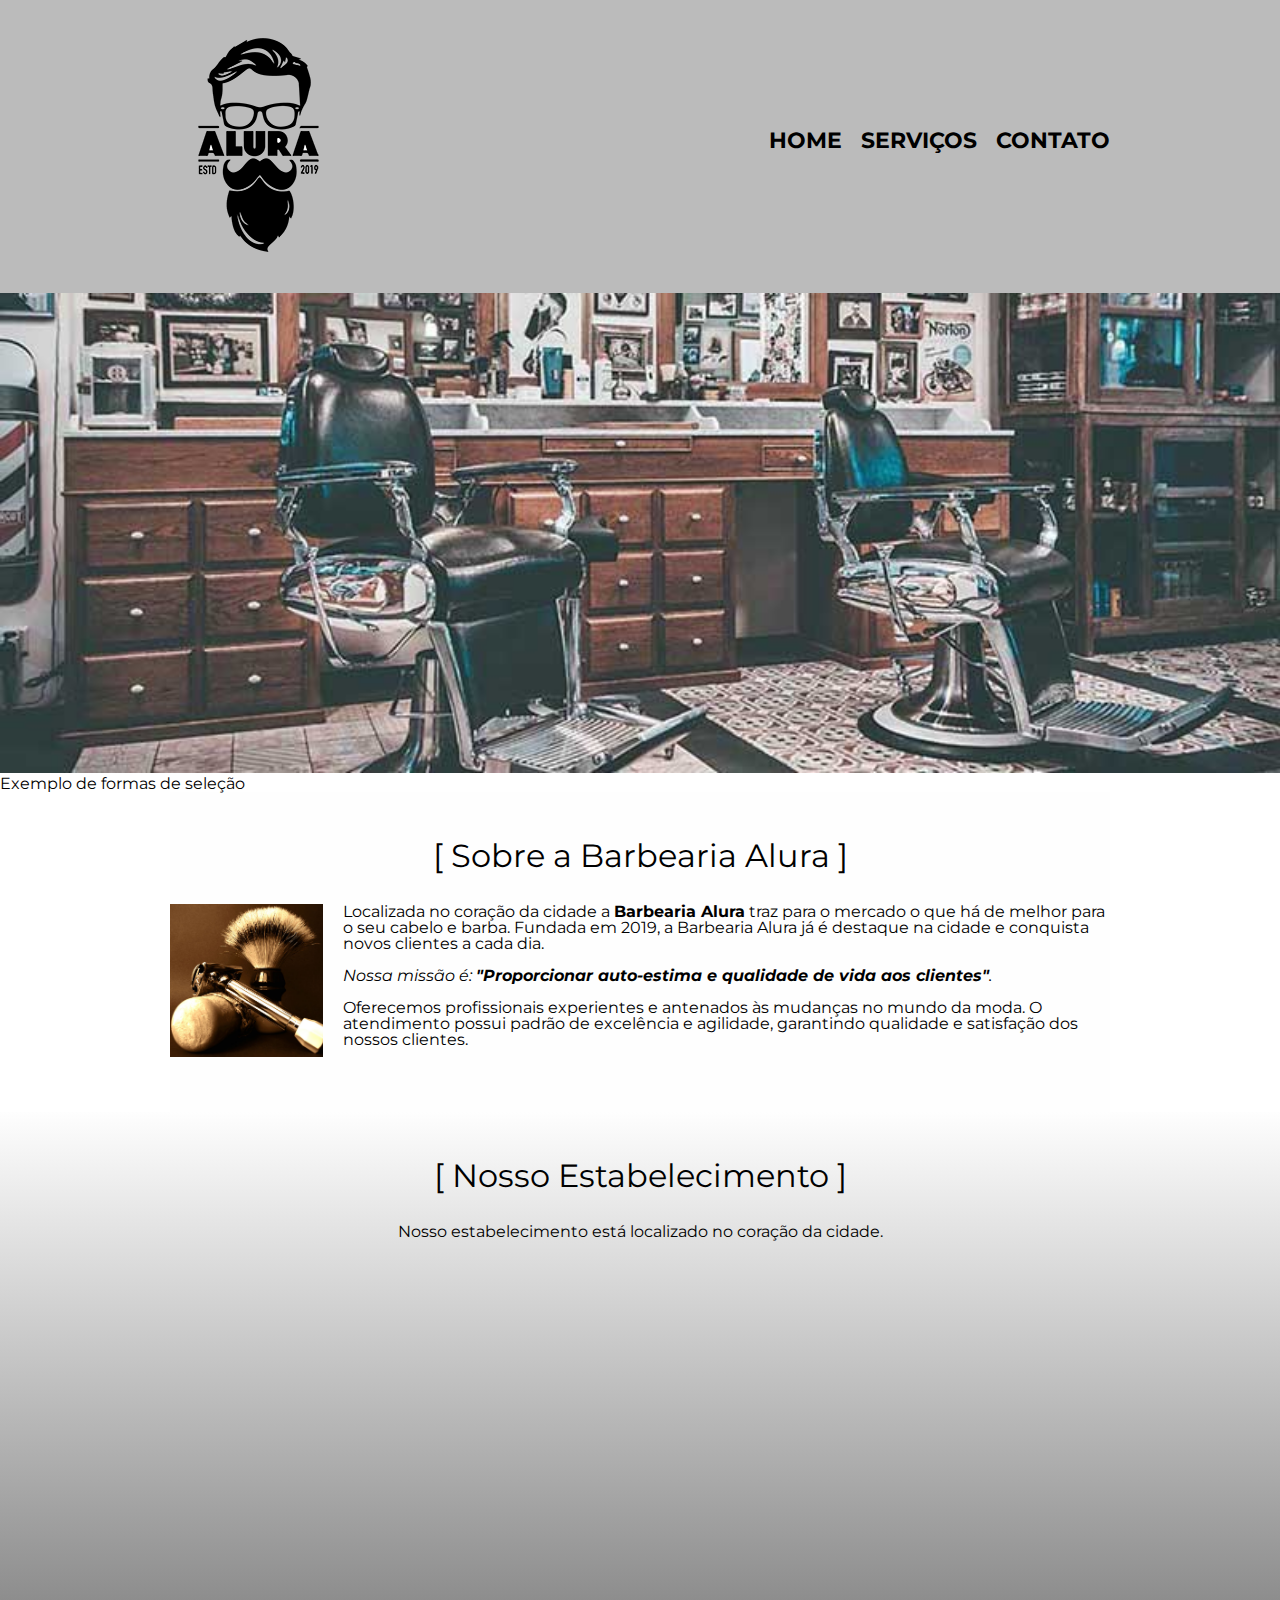
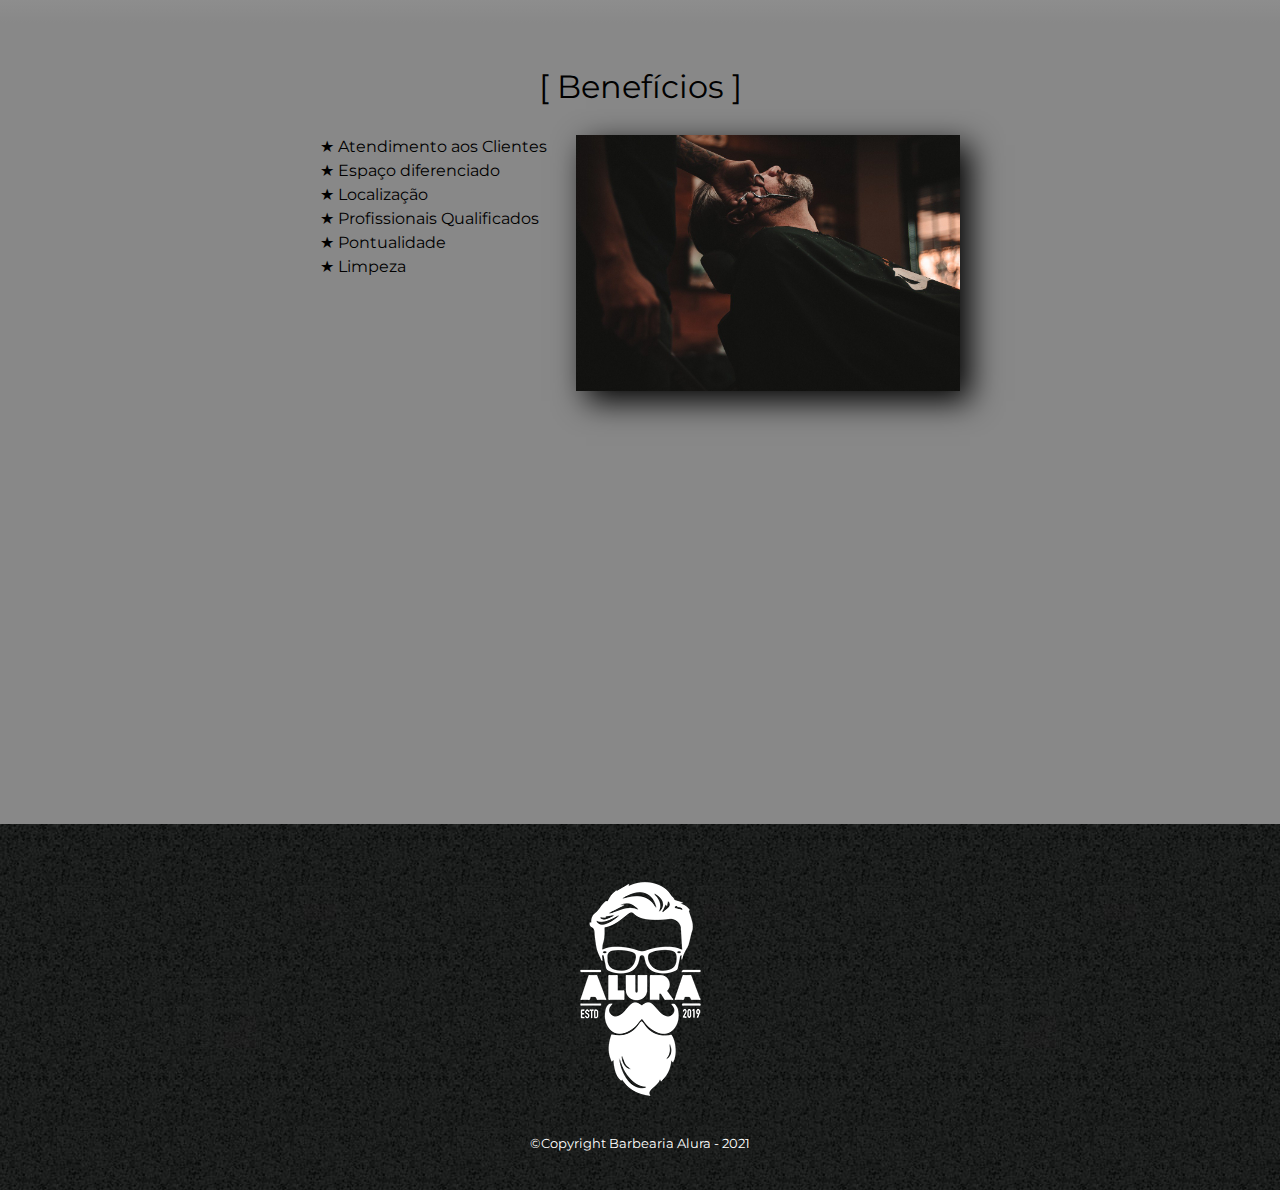
<file: index.html>
<!DOCTYPE html>
<html lang="pt-br">

<head>
	<meta charset="UTF-8">
	<meta name="viewport" content="width=device-width">
	<title>Barbearia Alura</title>
	<link rel="stylesheet" href="reset.css">
	<link rel="stylesheet" href="style.css">
	<link href="https://fonts.googleapis.com/css?family=Montserrat&display=swap" rel="stylesheet">
</head>

<body>
	<header>
		<div class="caixa">
			<h1><img src="logo.png"></h1>
			<nav>
				<ul>
					<li><a href="index.html">Home</a></li>
					<li><a href="servicos.html">Serviços</a></li>
					<li><a href="contato.html"> Contato</a></li>
				</ul>
			</nav>
		</div>
	</header>

	<img class="banner" src="banner.jpg">

	<main>
		<p>Exemplo de formas de seleção</p>
		<section class="principal">
			<h2 class="titulo-principal">Sobre a Barbearia Alura</h2>

			<img class="utensilios" src="utensilios.jpg" alt="Utensilios de barbeiro">
			<p>Localizada no coração da cidade a <strong>Barbearia Alura</strong> traz para o mercado o que há de melhor
				para o seu cabelo e barba. Fundada em 2019, a Barbearia Alura já é destaque na cidade e conquista novos
				clientes a cada dia.</p>

			<p id="missao"><em>Nossa missão é: <strong>"Proporcionar auto-estima e qualidade de vida aos
						clientes"</strong>.</em></p>

			<p>Oferecemos profissionais experientes e antenados às mudanças no mundo da moda. O atendimento possui
				padrão de
				excelência e agilidade, garantindo qualidade e satisfação dos nossos clientes.</p>
		</section>

		<section class="mapa">
			<h3 class="titulo-principal">Nosso Estabelecimento</h3>
			<p>Nosso estabelecimento está localizado no coração da cidade.</p>
			
			<div class="mapa-conteudo">
				<iframe
				src="https://www.google.com/maps/embed?pb=!1m18!1m12!1m3!1d3656.448598130907!2d-46.634653385542414!3d-23.588239368469353!2m3!1f0!2f0!3f0!3m2!1i1024!2i768!4f13.1!3m3!1m2!1s0x94ce5a2b2ed7f3a1%3A0xab35da2f5ca62674!2sCaelum%20-%20Escola%20de%20Tecnologia!5e0!3m2!1spt-BR!2sbr!4v1580916426151!5m2!1spt-BR!2sbr"
				width="100%" height="300" frameborder="0" style="border:0;" allowfullscreen=""></iframe>
			</div>
		</section>

		<section class="beneficios">
			<h3 class="titulo-principal">Benefícios</h3>

			<div class="conteudo-benef">
				<ul class="lista-beneficios">
					<li class="itens">Atendimento aos Clientes</li>
					<li class="itens">Espaço diferenciado</li>
					<li class="itens">Localização</li>
					<li class="itens">Profissionais Qualificados</li>
					<li class="itens">Pontualidade</li>
					<li class="itens">Limpeza</li>
				</ul><img src="beneficios.jpg" class="imagem-beneficios">
			</div>

			<div class="video">
				<iframe width="100%" height="315" src="https://www.youtube.com/embed/wcVVXUV0YUY" frameborder="0"
					allow="accelerometer; autoplay; encrypted-media; gyroscope; picture-in-picture"
					allowfullscreen></iframe>
			</div>
		</section>
	</main>
	<footer>
		<img src="logo-branco.png">
		<p class="rodape">&copy;Copyright Barbearia Alura - 2021</p>
	</footer>

</body>

</html>
</file>
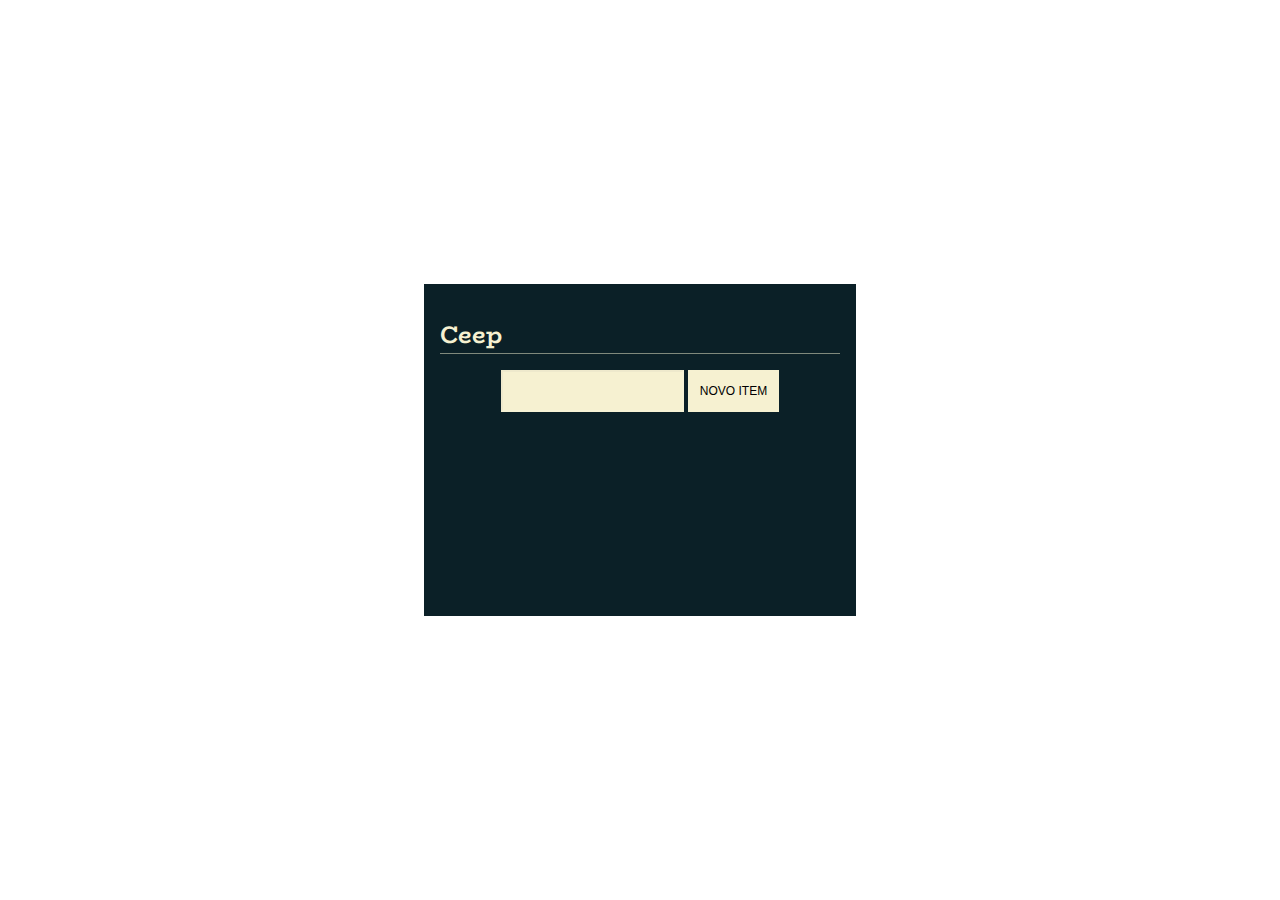
<file: Js_Web/index.html>
<!DOCTYPE html>
<html lang="pt-br">
<head>
    <meta charset="UTF-8">
    <meta name="viewport" content="width=device-width, initial-scale=1.0">
    <link rel="stylesheet" href="style.css">
    <link rel="stylesheet" href="https://fonts.googleapis.com/css2?family=BioRhyme&amp;family=Space+Mono&amp;display=swap">
    <link rel="stylesheet" href="https://fonts.googleapis.com/icon?family=Material+Icons">
    <title>Ceep</title>
</head>

<body>
    <div class="app">
        <div class="todo-list">
            <h1 class="title">Ceep</h1>
            
            <form class="form" action="">
                <input class="form-input" type="text" data-form-input>
                <button class="form-button" data-form-button>Novo Item</button>
                <!--class para configurar CSS e data para JavaScript-->
            </form>

            <ul class="list" data-list>
            <!--<li class="task">
                <p class="content"></p>
            </li>-->
            </ul>      
        </div>
    </div>
    <script type="module" src="main.js"></script>
</body>
</html>
</file>
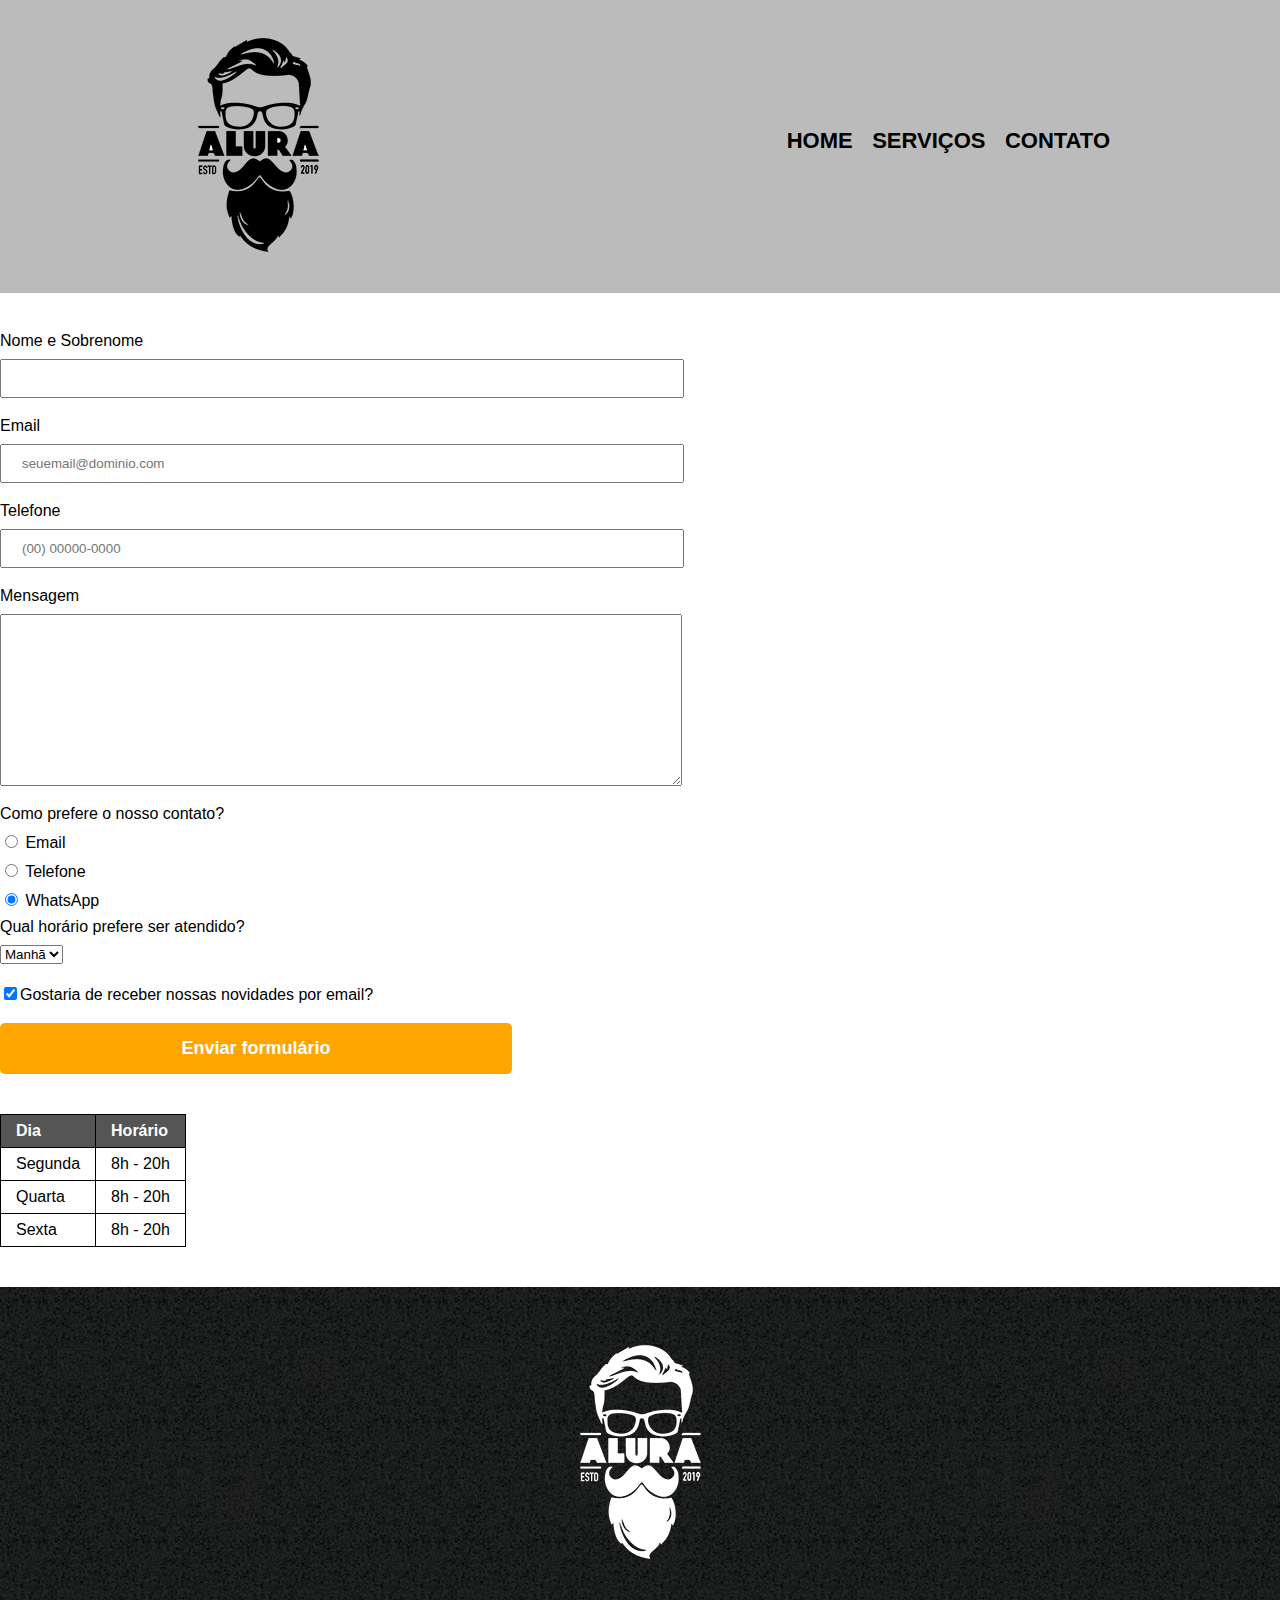
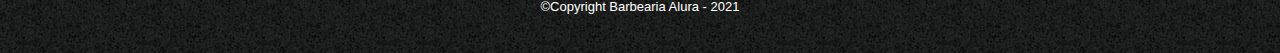
<file: contato.html>
<!DOCTYPE html>
<html lang= "pt-br">
    <head>
        <meta charset="UTF-8">
        <title> Contato - Barbearia Alura</title>
        <link rel="stylesheet" href= "reset.css"> 
        <link rel="stylesheet" href="style.css">  
    </head>

    <body>
        <header>
            <div class="caixa">            
                <h1><img src="logo.png" alt="Logo da Barbearia Alura"></h1>
                <nav>
                    <ul>
                        <li><a href="index.html">Home</a></li>
                        <li><a href="servicos.html">Serviços</a></li>
                        <li><a href="contato.html"> Contato</a></li>
                    </ul>
                </nav>
        </div>
        </header>

        <main>
            <form>
                <label for="nomeSobrenome">Nome e Sobrenome</label>
                <input type="text" id="nomeSobrenome" class="input-padrao" required>

                <label for="email">Email</label>
                <input type="email" id="email" class="input-padrao" required placeholder="seuemail@dominio.com">

                <label for="telefone">Telefone</label>
                <input type="tel" id="telefone" class="input-padrao" placeholder="(00) 00000-0000">

                <label for="mensagem">Mensagem</label>
                <textarea cols="70" rows="10" id="mensagem" class="input-padrao" required></textarea>

                <fieldset>
                    <legend>Como prefere o nosso contato?</legend>
                    <label for="radio-email"><input type="radio" name="contato" value="email" id="radio-email"> Email</label>
                    
                    <label for="radio-telefone"><input type="radio" name="contato" value="telefone" id="radio-telefone"> Telefone</label>
                    
                    <label for="radio-whatsapp"><input type="radio" name="contato" value="whatsapp" id="radio-whatsapp" checked> WhatsApp</label> 
                </fieldset> 

                <fieldset>
                <legend>Qual horário prefere ser atendido?</legend>  <!-- dropdown -->
                    <select>
                        <option >Manhã</option>
                        <option >Tarde</option>
                        <option >Noite</option>
                    </select>
                </fieldset>

                <label class="checkbox"><input type="checkbox" checked>Gostaria de receber nossas novidades por email?</label>

                <input type="submit" value="Enviar formulário" class="enviar">    
            </form>

            <table>
                <thead>
                    <tr>
                        <td>Dia</td>
                        <td>Horário</td>
                    </tr>
            </thead>
                <tbody>
                    <tr>
                        <td>Segunda</td>
                        <td>8h - 20h</td>
                    </tr>
                    <tr>
                        <td>Quarta</td>
                        <td>8h - 20h</td>
                    </tr>
                    <tr>
                        <td>Sexta</td>
                        <td>8h - 20h</td>
                    </tr>
                </tbody>
            </table>

        </main>

        <footer>
            <img src="logo-branco.png" alt="Logo da Barbearia Alura">
            <p class="rodape">&copy;Copyright Barbearia Alura - 2021</p>
        </footer>
    </body>

</html>
</file>
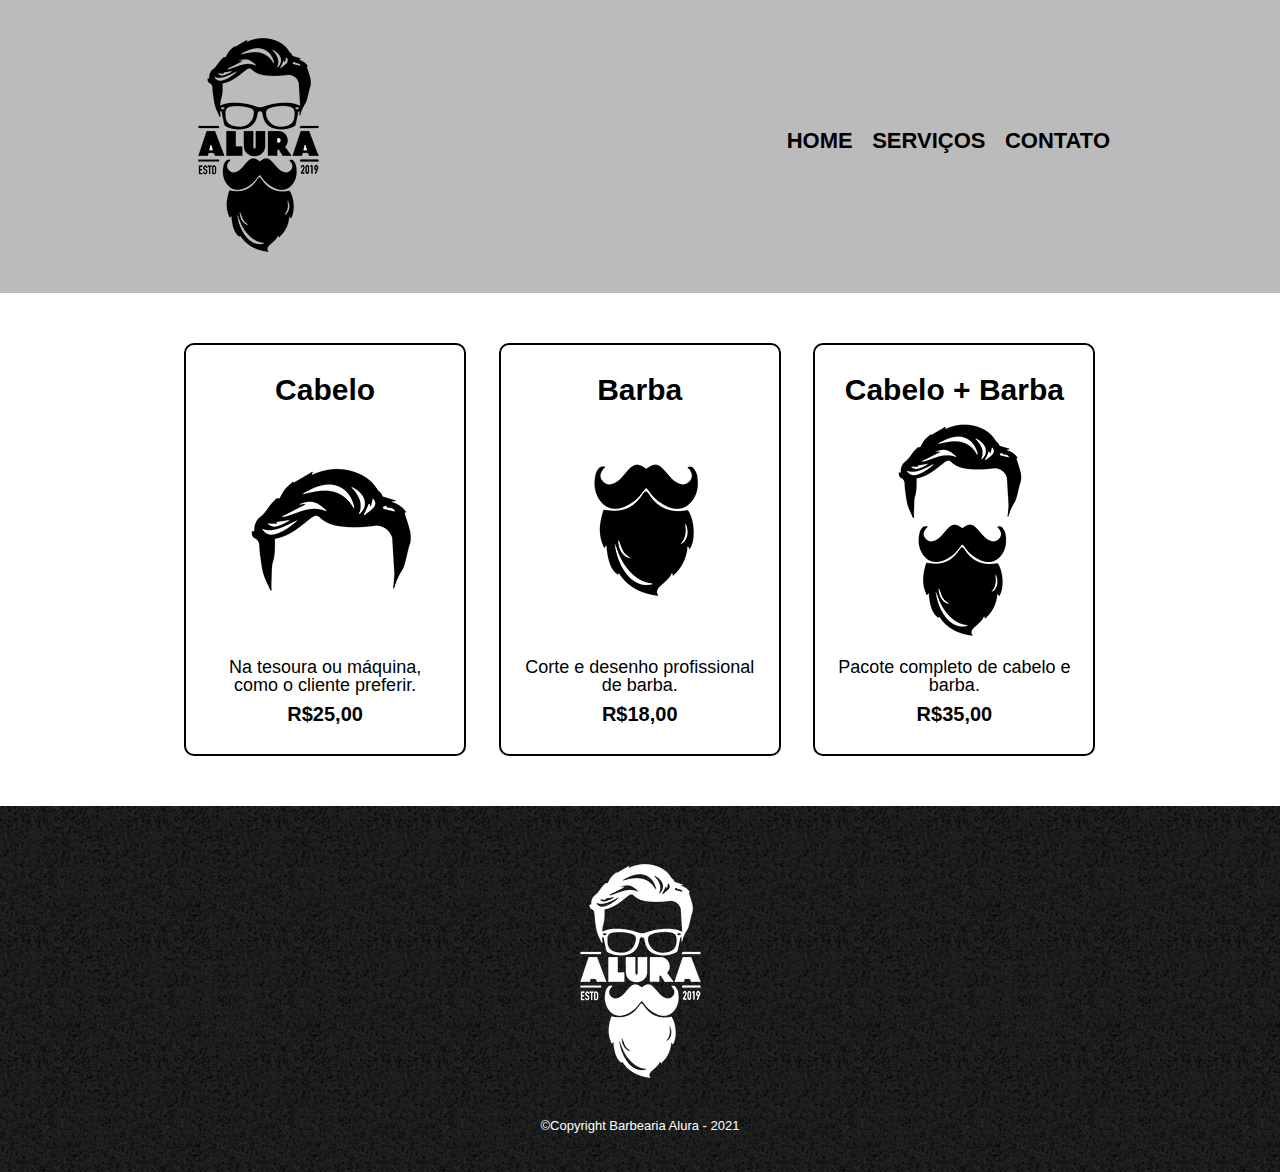
<file: servicos.html>
<!DOCTYPE html>
<html lang= "pt-br">
    <head>
        <meta charset="UTF-8">
        <title> Serviços - Barbearia Alura</title>
        <link rel="stylesheet" href= "reset.css"> 
        <link rel="stylesheet" href="style.css">  
    </head>

    <body>
        <header>
            <div class="caixa">            
                <h1><img src="logo.png"></h1>
                <nav>
                    <ul>
                        <li><a href="index.html">Home</a></li>
                        <li><a href="servicos.html">Serviços</a></li>
                        <li><a href="contato.html"> Contato</a></li>
                    </ul>
                </nav>
             </div>
        </header>

            <main>
                <ul class="servicos">
                    <li>
                        <h2>Cabelo</h2>
                        <img src="cabelo.jpg">
                        <p class="descricao">Na tesoura ou máquina, como o cliente preferir.</p>
                        <p class="preco">R$25,00</p>
                    </li>
                    <li>
                        <h2>Barba</h2>
                        <img src="barba.jpg">
                        <p class="descricao">Corte e desenho profissional de barba.</p>
                        <p class="preco">R$18,00</p>
                    </li>
                    <li>
                        <h2>Cabelo + Barba</h2>
                        <img src="cabelo+barba.jpg">
                        <p class="descricao">Pacote completo de cabelo e barba.</p>
                        <p class="preco">R$35,00</p>
                    </li>
                </ul> 
            </main>

        <footer>
            <img src="logo-branco.png">
            <p class="rodape">&copy;Copyright Barbearia Alura - 2021</p>
        </footer>
    </body>

</html>
</file>
<file: style.css>
body {
    font-family: 'Montserrat', sans-serif;
}

header {
    background: #BBBBBB;
    padding: 20px 0;
}
.caixa {
    position: relative;
    width: 940px;
    margin: 0 auto;
}
nav {
    position: absolute;
    top: 110px;
    right: 0;
}

nav li{
    display: inline;
    margin: 0 0 0 15px;
}

nav a {
    text-transform: uppercase;
    color: #000000;
    font-weight: bold;
    font-size: 22px;
    text-decoration: none;
}
nav a:hover {
    color: #c78c19;
    text-decoration: underline;
}

.servicos {
    width: 940px;
    margin: 0 auto;
    padding: 50px 0;
}

.servicos li {
display: inline-block;
text-align: center;
width: 30%;
vertical-align: top;
margin: 0 1.5%;
padding: 30px 20px;
box-sizing: border-box;
border: 2px solid #000000;
border-radius: 10px;
}

.servicos li:hover h2 {
font-size: 34px;
}

.servicos li:hover {
border-color: #c78c19;
}

.servicos li:active {
border-color: green;
}

.servicos h2 {
    font-size: 30px;
    font-weight: bold;
}

.descricao {
    font-size: 18px;
}

.preco {
    font-size: 20px;
    font-weight: bold;
    margin-top: 10px;
}

footer {
    text-align: center;
    background: url("bg.jpg");
    padding: 40px 0;
}

.rodape {
    color:#ffffff;
    font-size: 13px;
    margin: 20px 0 0;
}

/*main {
    width: 940px;
    margin: 0 auto;
}*/

form {
    margin: 40px 0;
}

form label, form legend {
    display: block;
    font: size 20px;
    margin: 0 0 10px;

}

.input-padrao {
    display: block;
    margin: 0 0 20px;
    padding: 10px 20px;
    width: 50%;
}

.checkbox {
    margin: 20px 0;
}

.enviar {
    width:40%;
    padding: 15px 0;
    background: orange;
    color: white;
    font-weight: bold;
    font-size: 18px;
    border: none;
    border-radius: 5px;
    transition: 1s all;
    cursor: pointer;
}

.enviar:hover {
    background: darkorange;
    transform: scale(1.2);
}

table {
  margin: 20px 0 40px;  
}

thead {
    background: #555555;
    color: white;
    font-weight: bold;
}

td, th {
    border: 1px solid #000000;
    padding: 8px 15px;
}

/*css pagina inicial*/
.banner {
    width:100%;
}

.titulo-principal  {
    text-align: center;
    font-size: 2em;
    margin: 0 0 1em;
    clear: left;
}

.titulo-principal:first-letter{
    font-weight: bold;
}

.titulo-principal:before{
    content: "[ ";
}

.titulo-principal:after {
    content: " ]";
}

.principal {
    padding: 3em 0;
    background: #fefefe; 
    width: 940px;
    margin: 0 auto;   
}

.principal p {
    margin: 0 0 1em;
}

.principal strong {
    font-weight: bold;
}

.principal em {
    font-style: italic;
}

.mapa {
    padding: 3em 0;
    background: linear-gradient(#fefefe, #888888);
}

.mapa-conteudo {
    width: 940px;
    margin: 0 auto;
}

.mapa p {
    margin: 0 0 2em;
    text-align: center;
}

.beneficios{
    padding: 3em 0;
    background: #888888;
}

.conteudo-benef {
    width: 640px;
    margin: 0 auto;
}

.lista-beneficios{
    width:40%;
    display: inline-block;
    vertical-align: top;
}

.itens {
    line-height: 1.5;
}

/*.itens:nth-child(2n) {
    font-weight: bold;
}*/

.itens:before {
    content: "★ ";
}

.imagem-beneficios {
    width: 60%;
    opacity: 1;
    transition: 400ms;

    box-shadow: 10px 10px 30px #000000;
/*A sombra é resultado de um efeito de "luz" que lançamos sobre um elemento. 
O nome da propriedade que gera esse efeito é box-shadow, que possui a propriedade
do eixo X, T e uma cor. O 3º elemento é o blur(sólido p/transparente), desfoque da sombra com pixels.*/
}

 .imagem-beneficios:hover {
    opacity: 0.3;
 }

.utensilios {
   /*width: 120px;*/
    width: calc(20% - 35px); /* usa as medidas proporcionais*/
    float: left;
    margin: 0 20px 20px 0;
 }

.video {
    width: 560px;
    margin: 2em auto;
}

/*main > p {
    background: rgba(63, 153, 175, 0.596);
}
/*selecionar os filhos diretos de <main>,com o sinal >, e todos
os outros parágrafos serão ignorados, afinal são filhos diretos 
de outras tags e não de <main>.*/

/*img + p { 
    balckground: rgba(23, 116, 77, 0.76);
}
/*usamos img como elemento âncora e para o primeiro irmão usamos o sinal de "+"*/

/*img ~ p {
    background: rgb(236, 236, 86);
} 
/*Para selecionar todos os parágrafos localizados depois de uma imagem usamos o seletor ~ */

/*Se quisermos excluir todos os parágrafos que não compõe missao, escreveremos:*/
/*.principal p:not(#missao) {
    background: orange;
}*/


/*Por meio de media queries, perguntaremos ao navegador qual é o tamanho da tela em questão e, 
se for aquele que desejamos, entregaremos o estilo correto. @media, com o valor do tipo de tela screen e a pesquisa.*/
@media screen and (max-width: 480px) {
    .caixa, .principal, .conteudo-benef, .mapa-conteudo, .video {
        width:auto;
    }
    h1 {
        text-align: center;
    }
    nav {
       position: static; 
    }
    .lista-beneficios, .imagembeneficios {
        width: 100%;
    }
}
</file>
<file: Js_Web/style.css>
body {
    margin: 0;
}

.app {
    display: flex;
    align-items: center;
    justify-content: center;
    width: 100vw;
    min-height: 100vh;
}

.todo-list {
    background-color:#0b2027;
    font-family: "Space Mono", monospace;
    padding: 1rem;
    min-width: 400px;
    min-height: 300px;
}

.title {
    border-bottom:1px solid rgba(246,241,209,0.5);
    font-size: 1.5rem;
    font-family: "BioRhyme", serif;
    color: #f6f1d1;
}

.form {
    display: flex;
    justify-content:center;
}

.form-input, .form-button {
    border-radius: 0;
    padding: 0.75rem;
    font-size: 0.75rem;
}

.form-input {
    outline: none;
    background-color: #f6f1d1;
    border-color: rgba(255,255,255,0.1);
}

.form-button {
    border: 1px;
    background-color: #f6f1d1;
    text-transform: uppercase;
    cursor: pointer;
    margin-left: 0.25rem;
}

.form-button:hover {
    color: #f6f1d1;
    background-color: rgba(246,241,209,0.1);
}

.list {
    padding: 0;
    list-style: none;
    width:100%;
}

.task{
    background-color: rgba(255,255,255,0.1);
    color: #f6f1d1;
    display: flex;
    justify-content: space-between;
    margin-bottom: 0.5rem;
    padding: 1rem 3rem;
}

.check-button, .delete-button {
    background-color: #f6f1d1;
    border: none;
    box-shadow: 0 0 8px rgba(0,0,0,0.1);
    outline: none;
    border-radius: 2px;
    cursor: pointer;
}

.task-done, .check-button {
    background-color: #46494c;
    color: #f6f1d1;
}

.check-icon {
    display: block;
    padding: 1px;
    width: 10px;
    height: 10px;
    background-color: transparent;
    border-radius: 50%;
}

.task-done, .check-icon {
    background-color: #0b2027;
}

.content {
    margin: 0;
}

.task-done, .content {
    text-decoration: line-through;
}
</file>
